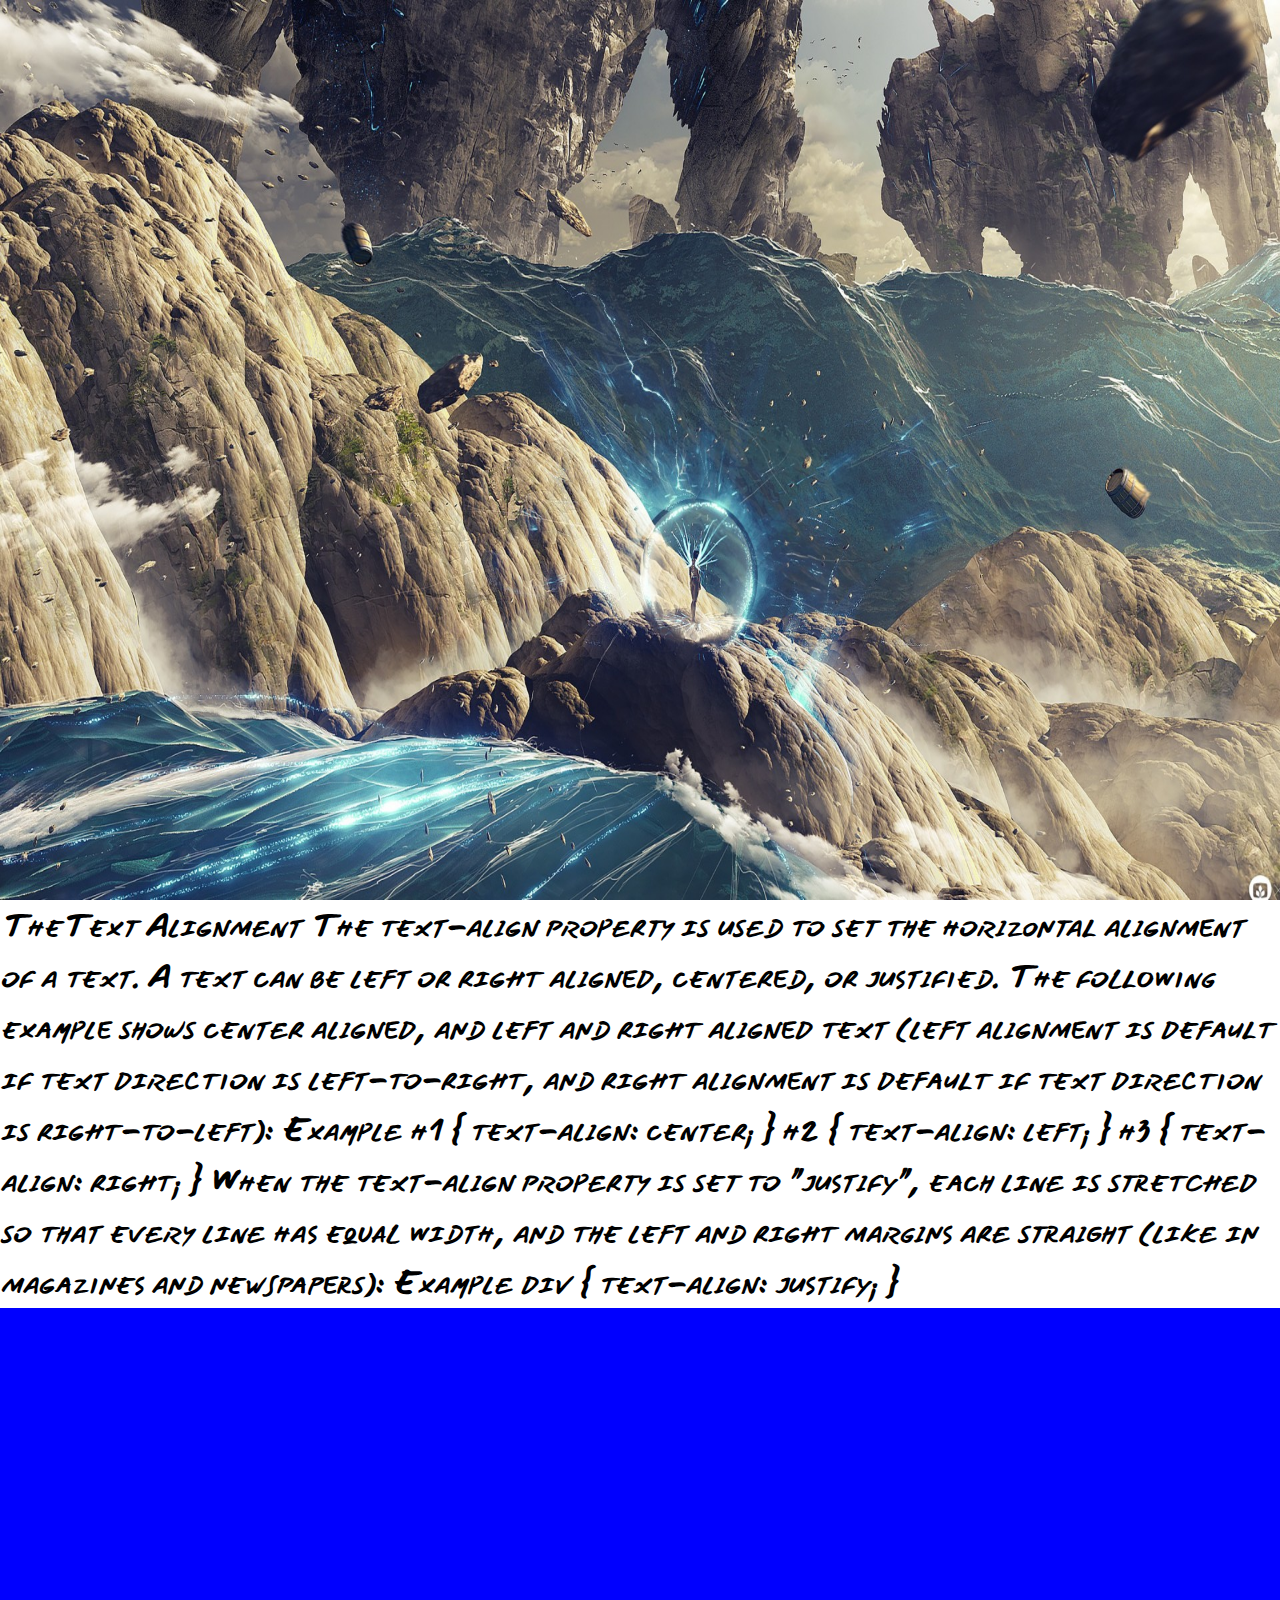
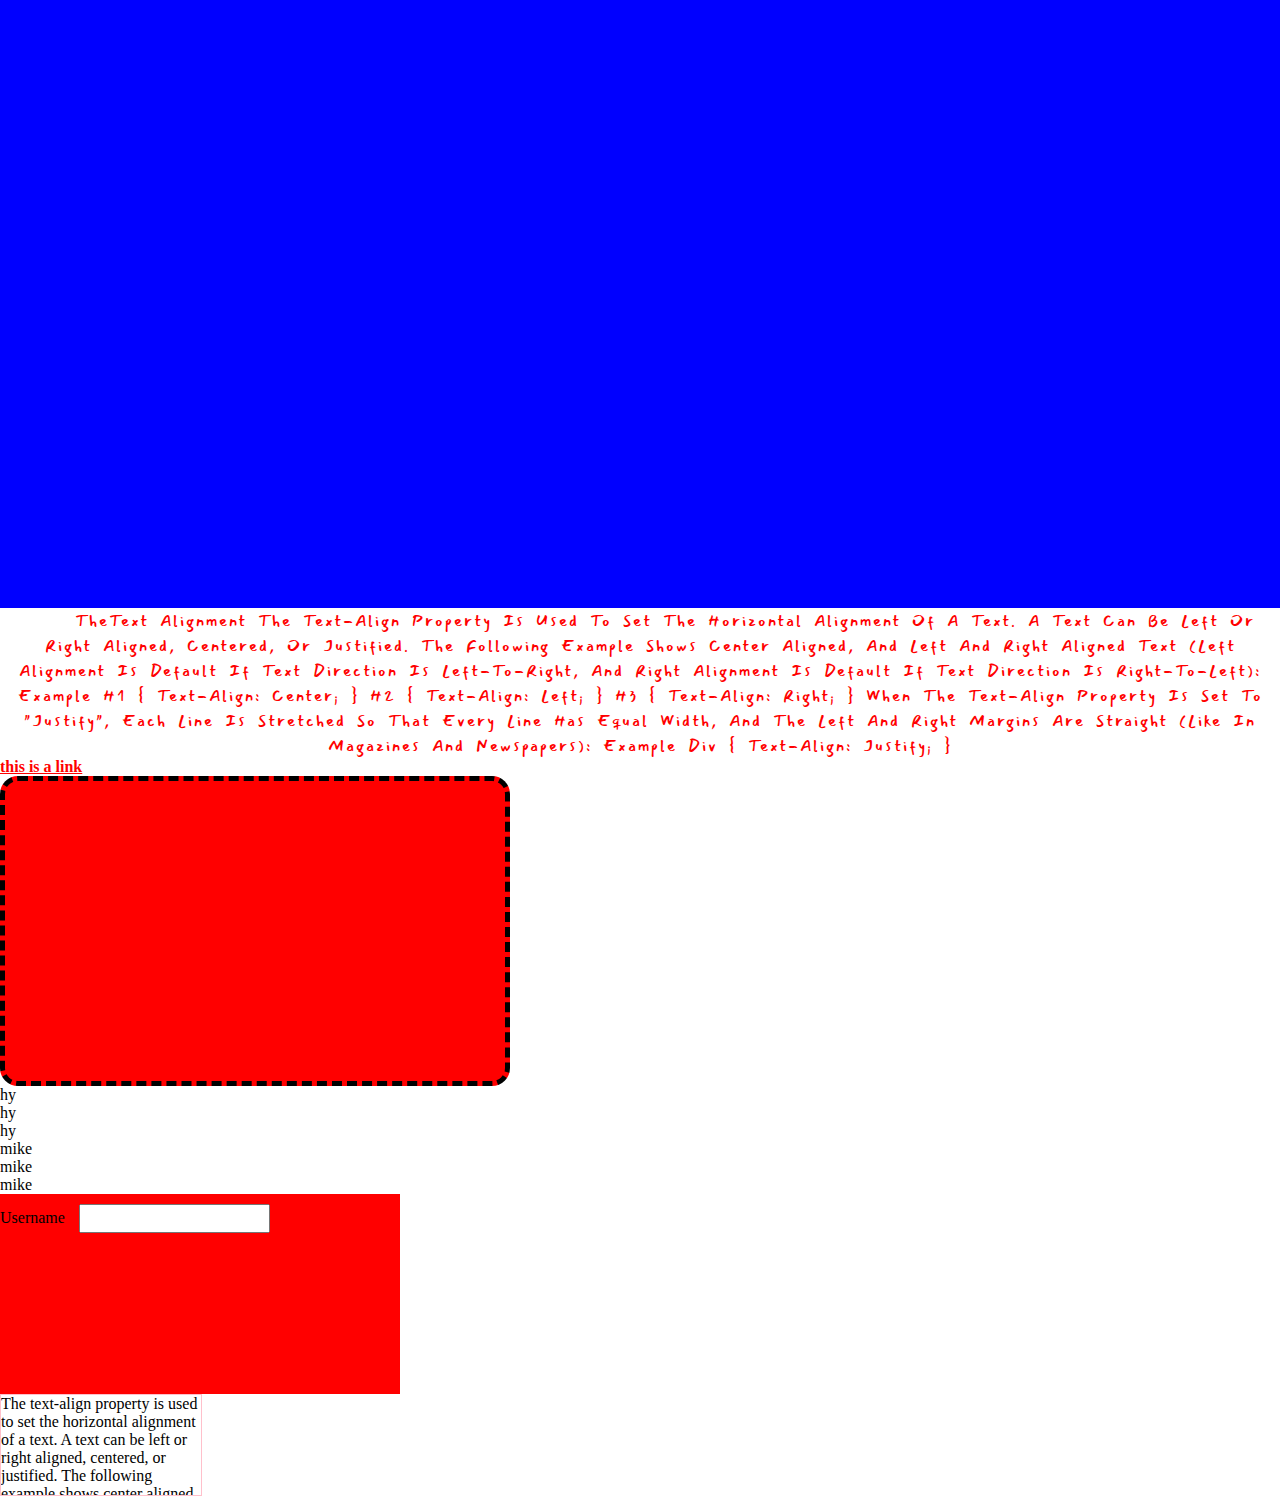
<file: index.html>
<!DOCTYPE html>
<html>
<head>
	<title></title>
	<link rel="stylesheet" type="text/css" href="style.css">
	<link href="https://fonts.googleapis.com/css?family=Mansalva&display=swap" rel="stylesheet">
	<style>
		<!-- internal css -->
		/*h2{
			color: blue;
		}*/
	</style>
</head>
<body>
	<!-- inline css -->
<!-- <h2 style="color: pink;">Welcome To My Page ::)</h2> --> 
 <!-- <h2 id="id1">hello css</h2> -->

 <!-- <h2 class="id2">hello css</h2> -->
 <div class="backImg"></div>
 <p id="fontcss">TheText Alignment
The text-align property is used to set the horizontal alignment of a text.

A text can be left or right aligned, centered, or justified.

The following example shows center aligned, and left and right aligned text (left alignment is default if text direction is left-to-right, and right alignment is default if text direction is right-to-left):

Example
h1 {
  text-align: center;
}

h2 {
  text-align: left;
}

h3 {
  text-align: right;
}
When the text-align property is set to "justify", each line is stretched so that every line has equal width, and the left and right margins are straight (like in magazines and newspapers):

Example
div {
  text-align: justify;
}
</p>
<div class="backImg1"></div>
<p id="textcss">TheText Alignment
The text-align property is used to set the horizontal alignment of a text.

A text can be left or right aligned, centered, or justified.

The following example shows center aligned, and left and right aligned text (left alignment is default if text direction is left-to-right, and right alignment is default if text direction is right-to-left):

Example
h1 {
  text-align: center;
}

h2 {
  text-align: left;
}

h3 {
  text-align: right;
}
When the text-align property is set to "justify", each line is stretched so that every line has equal width, and the left and right margins are straight (like in magazines and newspapers):

Example
div {
  text-align: justify;
}
</p>
<p>
	<b>
		<a href="https://www.youtube.com/watch?v=hkQv0NIxKQY&t=962s" target="_blank">
			this is a link
		</a>
	</b>
</p>
<div class="bordercss"></div>
<ul>
	<li>hy</li>
	<li>hy</li>
	<li>hy</li>
</ul>
<ol>
	<li>mike</li>
	<li>mike</li>
	<li>mike</li>
</ol>
<div class="boxmodel">
	<label>Username</label>
	<input type="text" name="name">

</div>
<div class="scrollbar">
	<p>
		The text-align property is used to set the horizontal alignment of a text.

A text can be left or right aligned, centered, or justified.

The following example shows center aligned, and left and right aligned text (left alignment is default if text direction is left-to-right, and right alignment is default if text direction is right-to-left):

Example
h1 {
  text-align: center;
}

h2 {
  text-align: left;
}

h3 {
  text-align: right;
}
When the text-align property is set to "justify", each line is stretched so that every line has equal width, and the left and right margins are straight (like in magazines and newspapers):

Example
div {
  text-align: justify;
}
	</p>
</div>
</body>
</html>
</file>
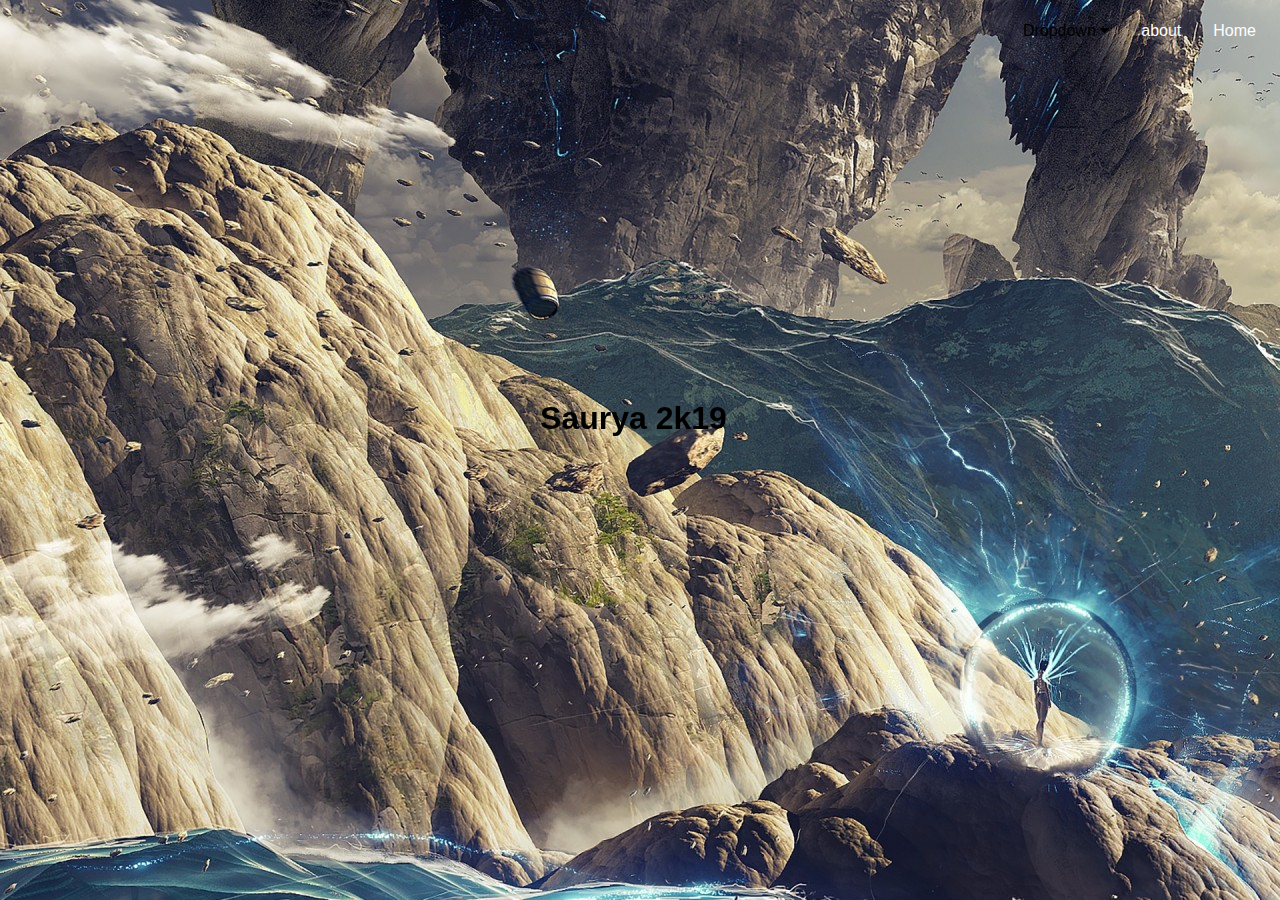
<file: start.html>
<!DOCTYPE html>
<html>
<head>
<meta name="viewport" content="width=device-width, initial-scale=1">
<link rel="stylesheet" href="https://cdnjs.cloudflare.com/ajax/libs/font-awesome/4.7.0/css/font-awesome.min.css">
<style>
 
body {
  font-family: Arial, Helvetica, sans-serif;
  background-image: url("4.jpg");
  background-repeat: no-repeat, repeat;
   
  background-attachment: fixed;
}

.navbar {
  overflow: hidden;
  background-color: #333;
  background-color: transparent;
}

.navbar a {
  float: right;
  font-size: 16px;
  color: white;
  text-align: center;
  padding: 14px 16px;
  text-decoration: none;
}

.dropdown {
  float: right;
  overflow: hidden;
}

.dropdown .dropbtn {
  font-size: 16px;  
  border: none;
  outline: none;
  color: black;
  padding: 14px 16px;
  background-color: inherit;
  font-family: inherit;
  margin: 0;
}

.navbar a:hover, .dropdown:hover .dropbtn {
  background-color: pink;
}

.dropdown-content {
  display: none;
  position: absolute;
  background-color: #f9f9f9;
  min-width: 160px;
  box-shadow: 0px 8px 16px 0px rgba(0,0,0,0.2);
  z-index: 1;
}

.dropdown-content a {
  float: none;
  color: black;
  padding: 12px 16px;
  text-decoration: none;
  display: block;
  text-align:right;
}

.dropdown-content a:hover {
  background-color: #ddd;
}

.dropdown:hover .dropdown-content {
  display: block;}



  .Saurya{
   position: fixed;
  top: 50%;
  left: 50%;
  margin-top: -50px;
  margin-left: -100px;

}
}
</style>
</head>
<body>

<div class="navbar">
  <a href="#home">Home</a>
  <a href="#news">about</a>
  <div class="dropdown">
    <button class="dropbtn">Dropdown 
      <i class="fa fa-caret-down"></i>
    </button>
    <div class="dropdown-content">
      <a href="#">games</a>
      <a href="#">coordinators</a>
      <a href="#">secretry</a>
    </div>
  </div> 
</div>

 <h1 class="Saurya">Saurya 2k19 </h1>



</body>
</html>
</file>
<file: style.css>
/*external css*/
/*h2{
	color: red;
}*/
/*#id1{
	color: red;
}*/
/*.id2{
	color: yellow;
}
*/
*{
	margin: 0;
	padding: 0;

}
.backImg{
	width: 100%;
	height: 100vh;
 	background-color: blue;
 	background-image: url('b.jpg');
 	background-repeat: no-repeat; 
 	/*background-repeat: repeat; 
 	background-repeat: repeat-x; 
 	background-repeat: repeat-y; */
 	background-size: 100% 100%;
 	background-attachment: fixed;

}
.backImg1{
	width: 100%;
	height: 100vh;
 	background-color: blue;
 	background-image: url('c.jpg');
 	background-repeat: no-repeat; 
 	/*background-repeat: repeat; 
 	background-repeat: repeat-x; 
 	background-repeat: repeat-y; */
 	background-size: 100% 100%;
 	background-attachment: fixed;

}
#fontcss{
	font-family: 'Mansalva', cursive;
	font-variant: small-caps;
	font-size: 2em;
	font-style: italic;
	/*font-weight: 500;*/
   	font-weight: bold;

}
#textcss{
		font-family: 'Mansalva', cursive;
		color: red;
		letter-spacing: 2px;
		word-spacing: 5px;
		direction: ltr;/*align =left to right as well as we can use rtl also */
       	text-indent: 50px;
       	text-align: center;
       	text-transform: capitalize;
}

a:link{
	color: red;
}
a:visited{
	color: green;
}
a:hover{
	color: yellow;
}
a:active{
	color: blue;
}
.bordercss{
	width: 500px;
	height: 300px;
	background-color: red;
	/*border-width: 5px;
	border-color: black;
	border-style: solid;*/
	border:5px dashed black;
	border-radius: 18px;
}
ul{
	list-style-type: square;
}
ol{
	list-style-type:lower-roman;;
}
.boxmodel{
width: 400px;
height: 200px;
background-color: red;
}
input{
	/*padding: 5px 5px 5px 5px;  */            /*pading from top,right,bottom,left*/
	padding: 5px;
	margin: 10px;
}
.scrollbar{
	width: 200px;
	height: 100px;
	border:1px solid pink;
	overflow: scroll;
}
</file>
